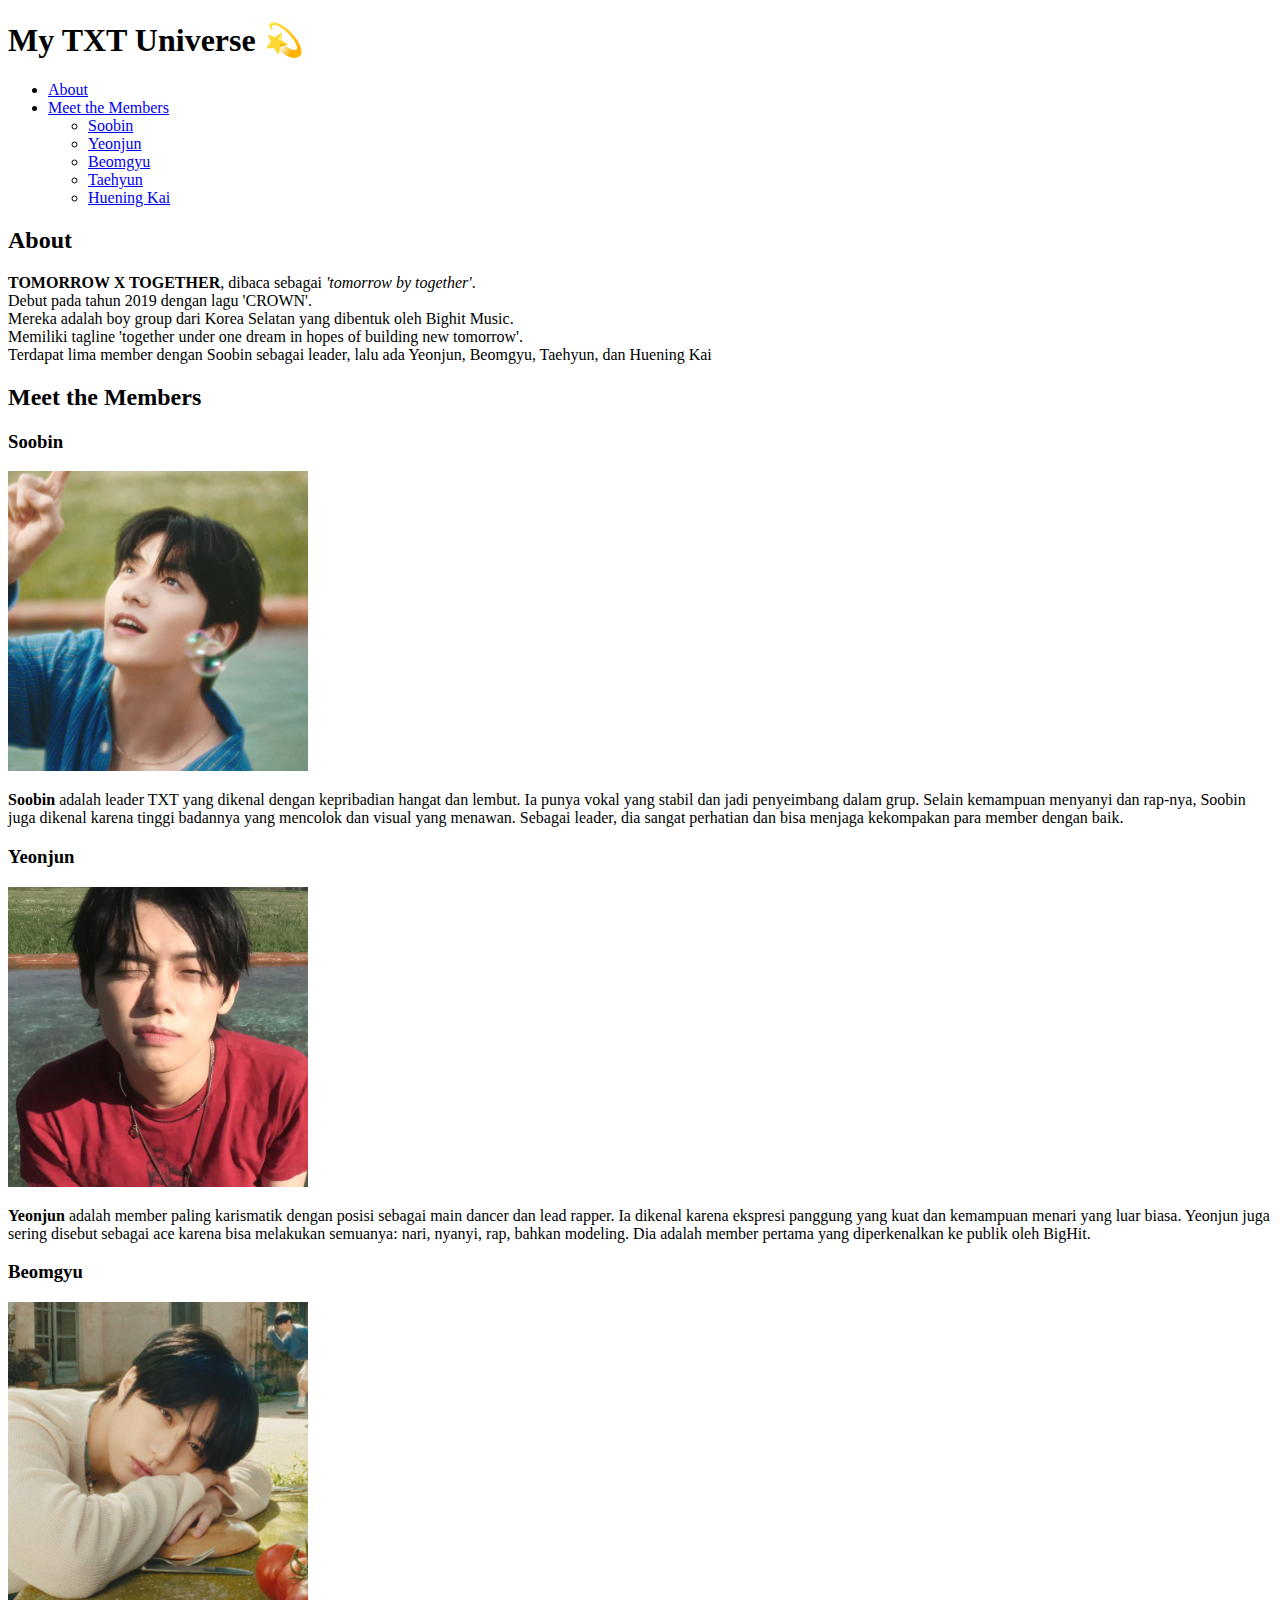
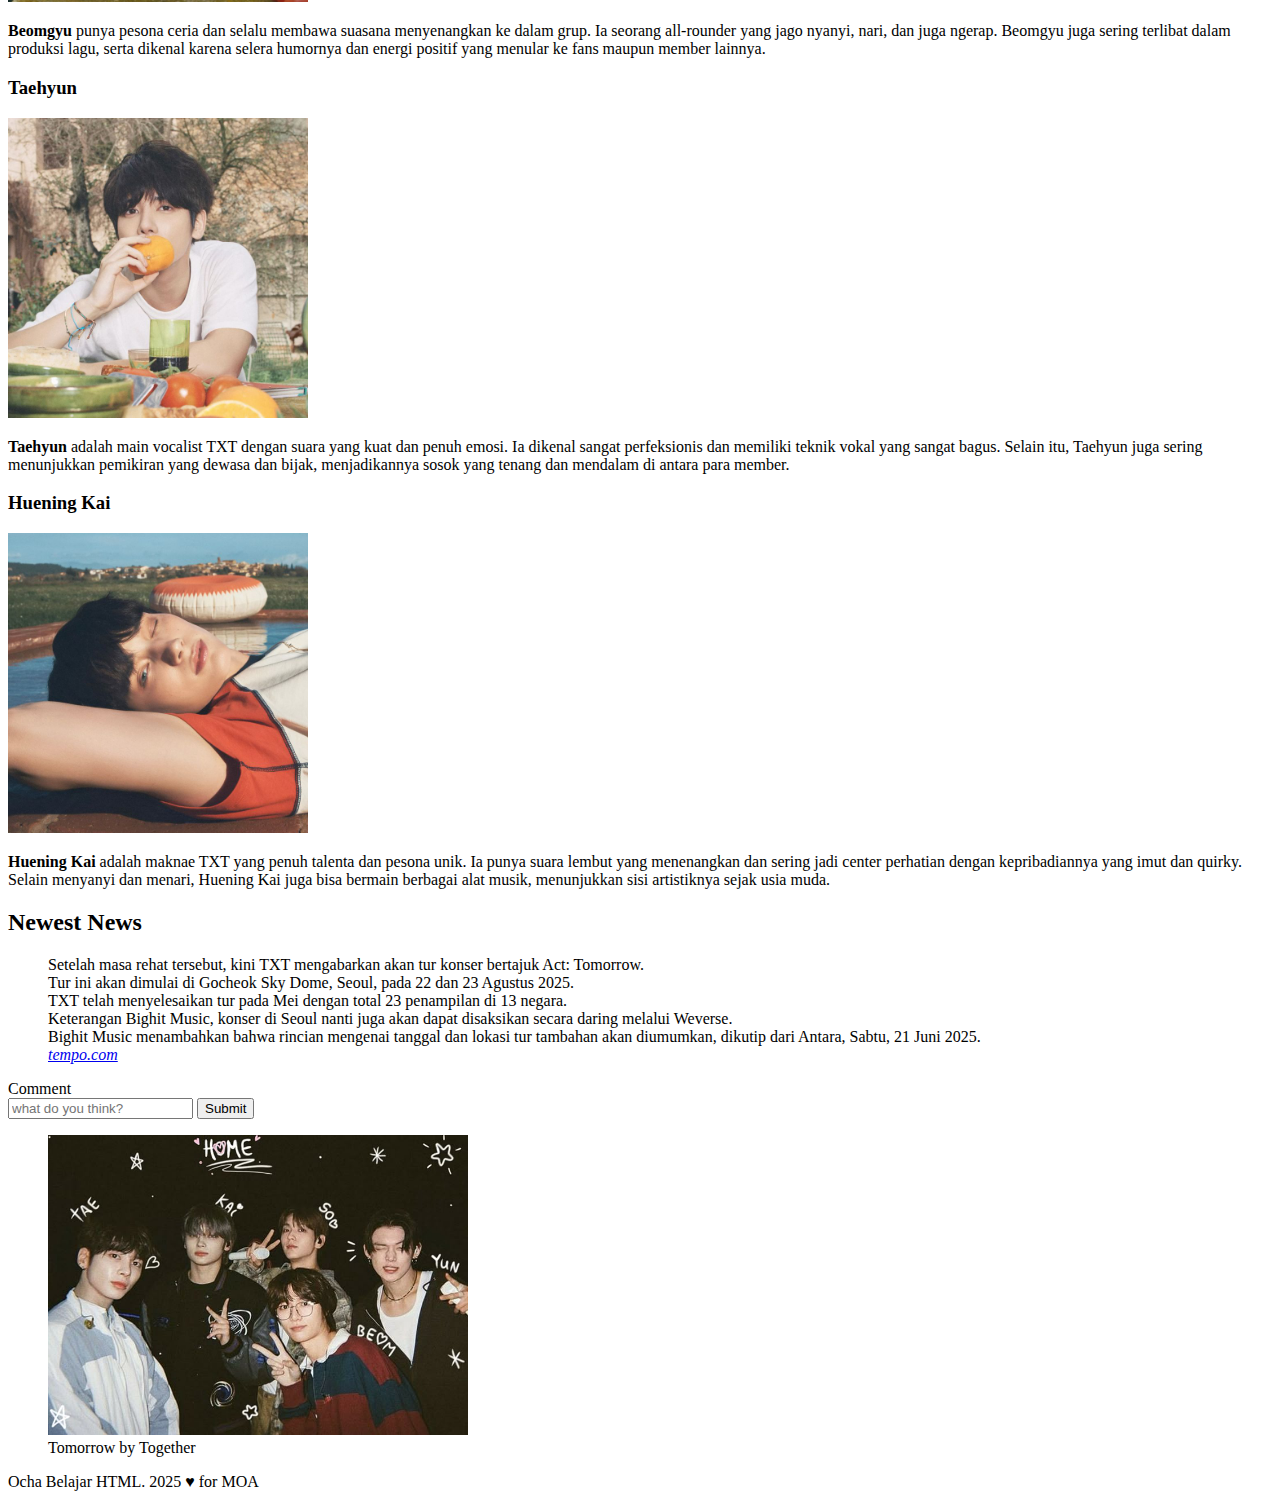
<file: 02_ProjectHTML/index.html>
<!DOCTYPE html>
<html lang="en">
    <head>
        <meta charset="UTF-8">
        <title>My TXT Universe 💫</title>
    </head>

    <body>
        <header>
            <h1>My TXT Universe 💫</h1>
            <nav>
                <ul>
                    <li><a href="#About">About</a></li>
                    <li><a href="#MeettheMembers">Meet the Members</a>
                        <ul>
                            <li><a href="#Soobin">Soobin</a></li>
                            <li><a href="#Yeonjun">Yeonjun</a></li>
                            <li><a href="#Beomgyu">Beomgyu</a></li>
                            <li><a href="#Taehyun">Taehyun</a></li>
                            <li><a href="#HueningKai">Huening Kai</a></li>
                        </ul>
                    </li>   
                    <!-- <li><a href="members.html">Meet the Members</a></li> -->
                    <!-- <li><a href="albums.html">TXT Discography</a></li> -->
                </ul>
            </nav>
        </header>
        
        <main>
            <div id="content">
                <article>
                    <h2 id="About">About</h2>
                    <p><strong>TOMORROW X TOGETHER</strong>, dibaca sebagai <em>'tomorrow by together'</em>.<br> 
                        Debut pada tahun 2019 dengan lagu 'CROWN'.<br>
                        Mereka adalah boy group dari Korea Selatan yang dibentuk oleh Bighit Music.<br>
                        Memiliki tagline 'together under one dream in hopes of building new tomorrow'.<br>
                        Terdapat lima member dengan Soobin sebagai leader, lalu ada Yeonjun, Beomgyu, Taehyun, dan Huening Kai 
                    </p>
                </article>

                <article>
                    <h2 id="MeettheMembers">Meet the Members</h2>
                    <h3 id="Soobin">Soobin</h3>
                    <img src="imagetxt/soobin1.jpg"
                    height="300px"/>
                    <p>
                        <strong>Soobin</strong> adalah leader TXT yang dikenal dengan kepribadian hangat dan lembut. 
                        Ia punya vokal yang stabil dan jadi penyeimbang dalam grup. 
                        Selain kemampuan menyanyi dan rap-nya, Soobin juga dikenal karena tinggi badannya yang mencolok dan visual yang menawan. 
                        Sebagai leader, dia sangat perhatian dan bisa menjaga kekompakan para member dengan baik.
                    </p>
                    <h3 id="Yeonjun">Yeonjun</h3>
                    <img src="imagetxt/yeonjun1.jpg"
                    height="300px"/>
                    <p>
                        <strong>Yeonjun</strong> adalah member paling karismatik dengan posisi sebagai main dancer dan lead rapper. 
                        Ia dikenal karena ekspresi panggung yang kuat dan kemampuan menari yang luar biasa. 
                        Yeonjun juga sering disebut sebagai ace karena bisa melakukan semuanya: nari, nyanyi, rap, bahkan modeling. 
                        Dia adalah member pertama yang diperkenalkan ke publik oleh BigHit.
                    </p>
                    <h3 id="Beomgyu">Beomgyu</h3>
                    <img src="imagetxt/beomgyu1.jpg"
                    height="300px" />
                    <p>
                        <strong>Beomgyu</strong> punya pesona ceria dan selalu membawa suasana menyenangkan ke dalam grup. 
                        Ia seorang all-rounder yang jago nyanyi, nari, dan juga ngerap. 
                        Beomgyu juga sering terlibat dalam produksi lagu, serta dikenal karena selera humornya dan energi positif yang menular ke fans maupun member lainnya.
                    </p>
                    <h3 id="Taehyun">Taehyun</h3>
                    <img src="imagetxt/taehyun1.jpg"
                    height="300px" />
                    <p>
                        <strong>Taehyun</strong> adalah main vocalist TXT dengan suara yang kuat dan penuh emosi. 
                        Ia dikenal sangat perfeksionis dan memiliki teknik vokal yang sangat bagus. 
                        Selain itu, Taehyun juga sering menunjukkan pemikiran yang dewasa dan bijak, menjadikannya sosok yang tenang dan mendalam di antara para member.
                    </p>
                    <h3 id="HueningKai">Huening Kai</h3>
                    <img src="imagetxt/kai1.jpg"
                        height="300px" />
                    <p>
                        <strong>Huening Kai</strong> adalah maknae TXT yang penuh talenta dan pesona unik. 
                        Ia punya suara lembut yang menenangkan dan sering jadi center perhatian dengan kepribadiannya yang imut dan quirky. 
                        Selain menyanyi dan menari, Huening Kai juga bisa bermain berbagai alat musik, menunjukkan sisi artistiknya sejak usia muda.
                    </p>
                </article>

                <article>
                    <h2>Newest News</h2>
                    <blockquote cite="https://www.tempo.co/teroka/txt-akan-tur-konser-agustus-2025-1785153">
                        <p>
                            Setelah masa rehat tersebut, kini TXT mengabarkan akan tur konser bertajuk Act: Tomorrow.<br> 
                            Tur ini akan dimulai di Gocheok Sky Dome, Seoul, pada 22 dan 23 Agustus 2025. <br> 
                            TXT telah menyelesaikan tur pada Mei dengan total 23 penampilan di 13 negara. <br> 
                            Keterangan Bighit Music, konser di Seoul nanti juga akan dapat disaksikan secara daring melalui Weverse. <br> 
                            Bighit Music menambahkan bahwa rincian mengenai tanggal dan lokasi tur tambahan akan diumumkan, dikutip dari Antara, Sabtu, 21 Juni 2025.<br>
                            <cite><a href="https://www.tempo.co/teroka/txt-akan-tur-konser-agustus-2025-1785153">tempo.com</a></cite>
                        </p>
                    </blockquote>
                </article>
                <!-- <form action="https://example.com/jalur/ke/alamat/destinasi"> ... </form>-->
                <form>
                    <label for="text">Comment</label>
                    <br>
                    <input type="text" placeholder="what do you think?">
                    <button type="submit">Submit</button>
                </form>
            </div>
            
            <aside>
                <article id="txt picture">
                    <figure>
                        <img src="imagetxt/txt1.jpg"
                        alt="Tomorrow by Together"
                        height="300px" />
                        <figcaption>Tomorrow by Together</figcaption>
                    </figure>
                </article>
            </aside>
        </main>

        <footer>
            <p>Ocha Belajar HTML. 2025 &hearts; for MOA</p>
        </footer>
    </body>
</html>
</file>
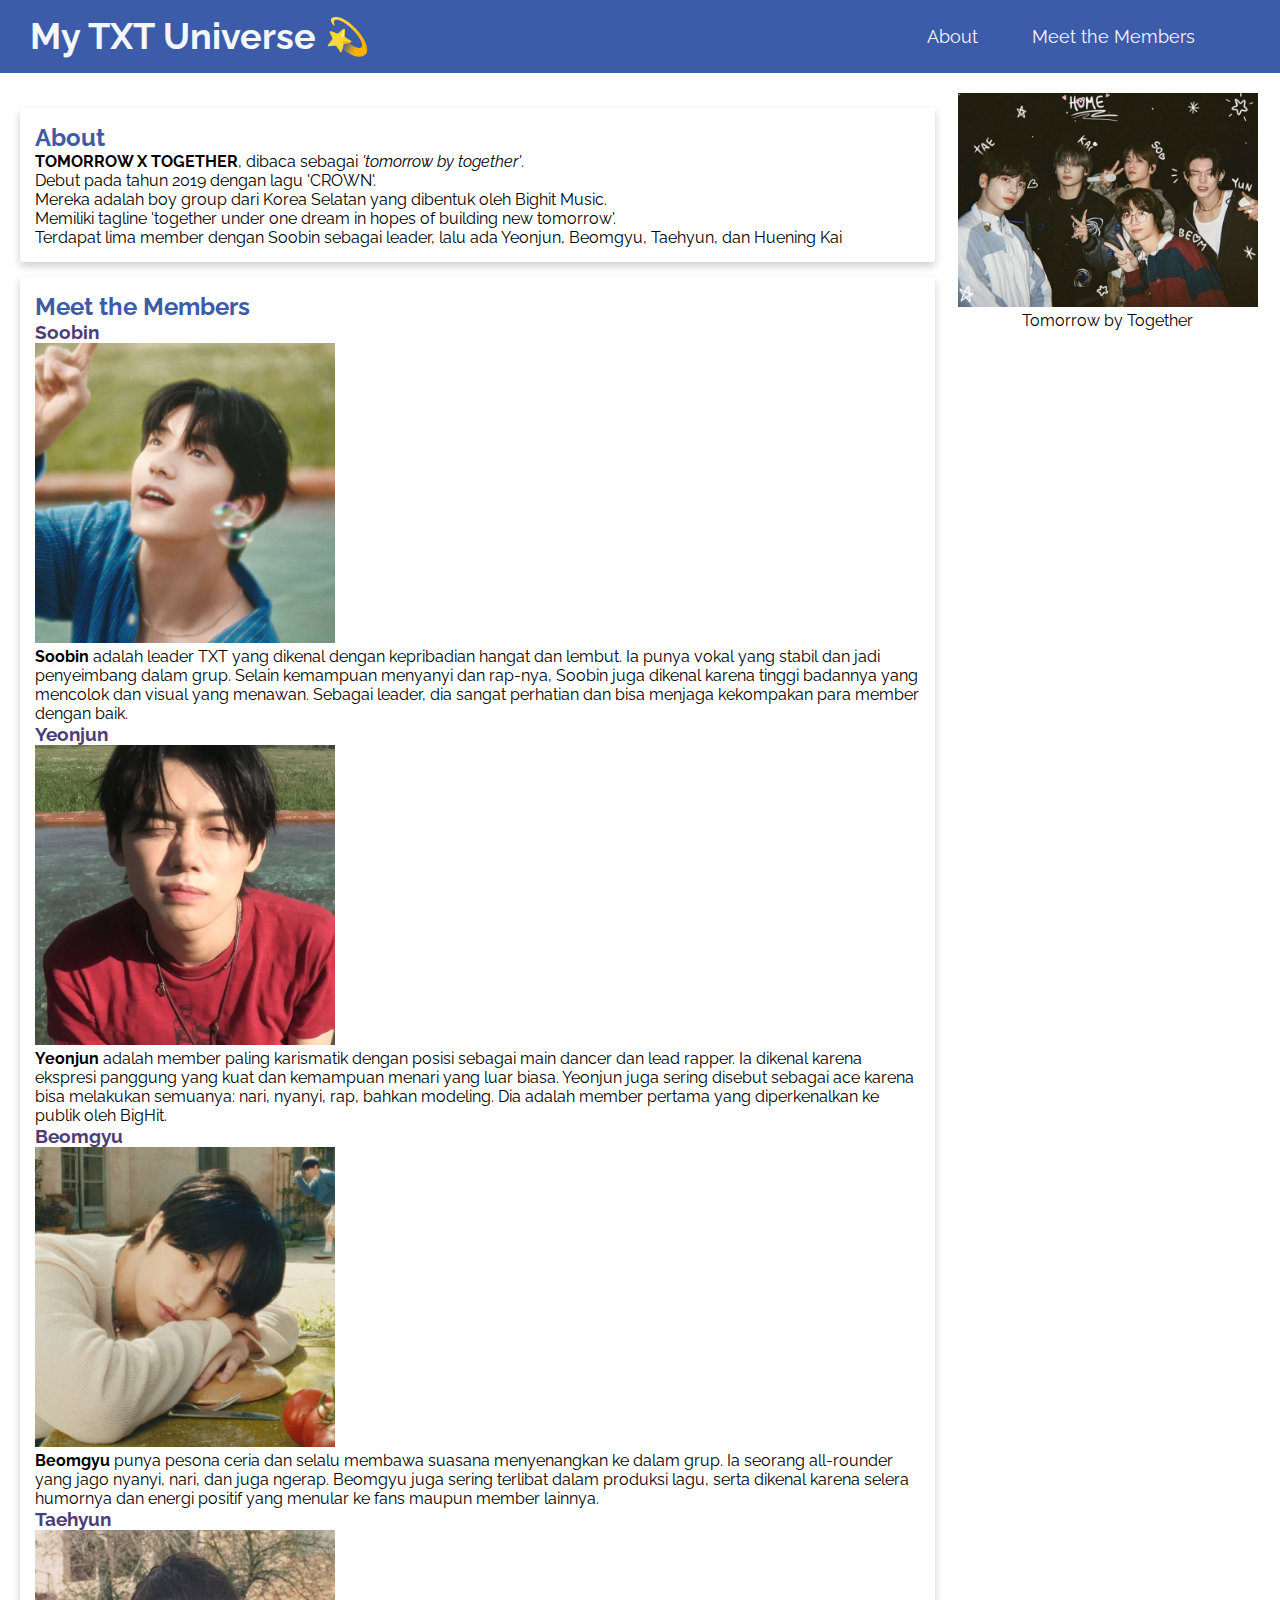
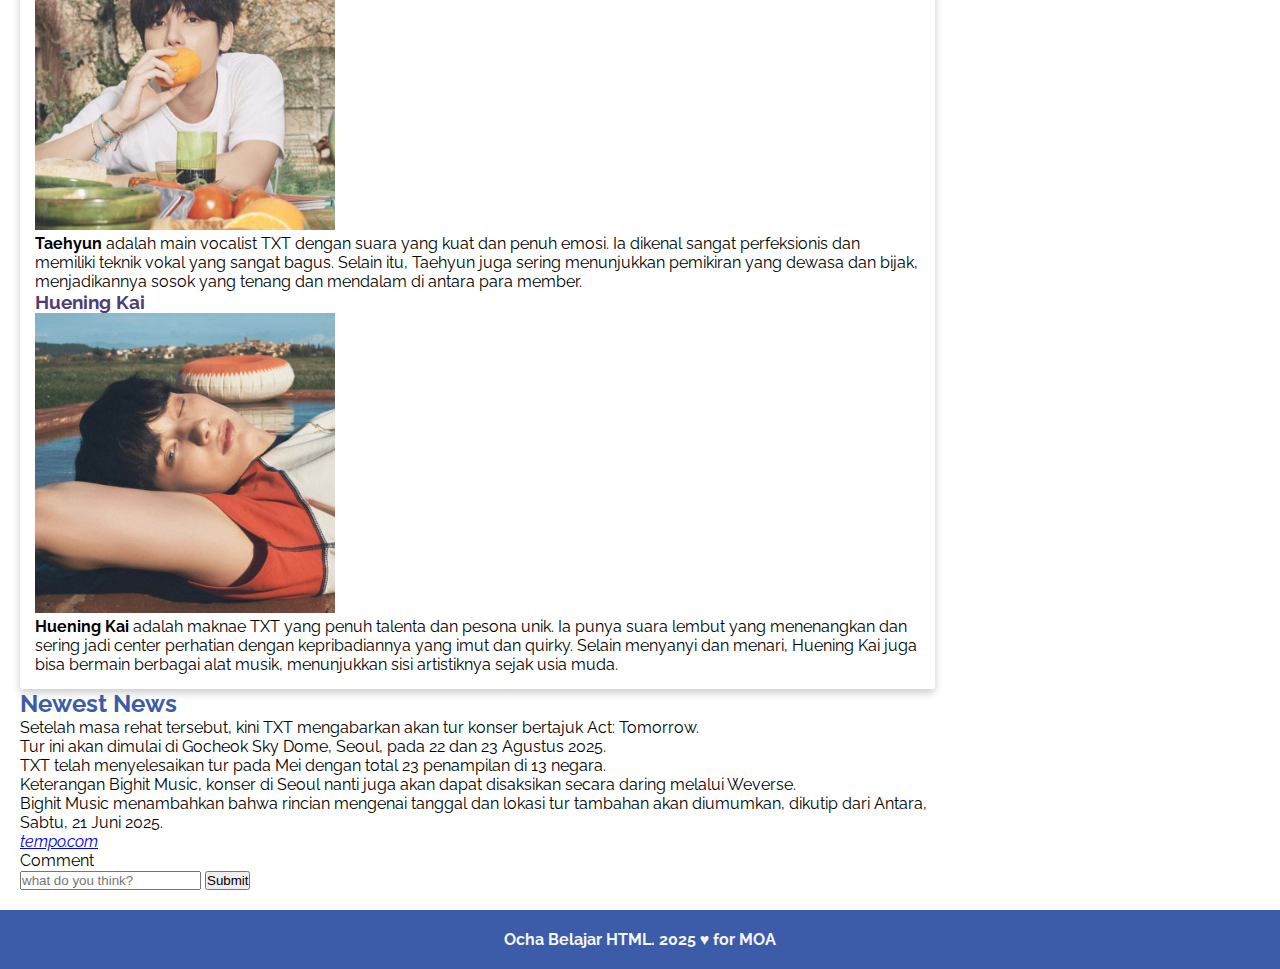
<file: 03_ProjectCSS/index.html>
<!DOCTYPE html>
<html lang="en">
    <head>
        <meta charset="UTF-8">
        <meta name="viewport" content="width=device-width, initial-scale=1.0" />

        <title>My TXT Universe 💫</title>

        <link rel="stylesheet" href="styles/style.css">

        <!-- Google Fonts -->
        <link rel="preconnect" href="https://fonts.googleapis.com">
        <link rel="preconnect" href="https://fonts.gstatic.com" crossorigin>
        <link href="https://fonts.googleapis.com/css2?family=Raleway:ital,wght@0,100..900;1,100..900&display=swap" 
        rel="stylesheet"
        >

    </head>

    <body>
        <header class="main-header">
            <div class="logo">
                <h1>My TXT Universe 💫</h1>
            </div>

            <nav>
                <ul>
                    <li><a href="#About">About</a></li>
                    <li class="dropMembers">
                        <a href="#MeettheMembers">Meet the Members</a>
                            <ul class="dropContent">
                                <li><a href="#Soobin">Soobin</a></li>
                                <li><a href="#Yeonjun">Yeonjun</a></li>
                                <li><a href="#Beomgyu">Beomgyu</a></li>
                                <li><a href="#Taehyun">Taehyun</a></li>
                                <li><a href="#HueningKai">Huening Kai</a></li>
                            </ul>
                    </li>   
                    <!-- <li><a href="members.html">Meet the Members</a></li> -->
                    <!-- <li><a href="albums.html">TXT Discography</a></li> -->
                </ul>
            </nav>
        </header>
        
        <main>
            <div id="content">
                <article class="about">
                    <h2 id="About">About</h2>
                    <p><strong>TOMORROW X TOGETHER</strong>, dibaca sebagai <em>'tomorrow by together'</em>.<br> 
                        Debut pada tahun 2019 dengan lagu 'CROWN'.<br>
                        Mereka adalah boy group dari Korea Selatan yang dibentuk oleh Bighit Music.<br>
                        Memiliki tagline 'together under one dream in hopes of building new tomorrow'.<br>
                        Terdapat lima member dengan Soobin sebagai leader, lalu ada Yeonjun, Beomgyu, Taehyun, dan Huening Kai 
                    </p>
                </article>

                <article class="members">
                    <h2 id="MeettheMembers">Meet the Members</h2>
                    <h3 id="Soobin">Soobin</h3>
                    <img src="imagetxt/soobin1.jpg"
                    height="300px" class="membersImg"/>
                    <p>
                        <strong>Soobin</strong> adalah leader TXT yang dikenal dengan kepribadian hangat dan lembut. 
                        Ia punya vokal yang stabil dan jadi penyeimbang dalam grup. 
                        Selain kemampuan menyanyi dan rap-nya, Soobin juga dikenal karena tinggi badannya yang mencolok dan visual yang menawan. 
                        Sebagai leader, dia sangat perhatian dan bisa menjaga kekompakan para member dengan baik.
                    </p>
                    <h3 id="Yeonjun">Yeonjun</h3>
                    <img src="imagetxt/yeonjun1.jpg"
                    height="300px" class="membersImg"/>
                    <p>
                        <strong>Yeonjun</strong> adalah member paling karismatik dengan posisi sebagai main dancer dan lead rapper. 
                        Ia dikenal karena ekspresi panggung yang kuat dan kemampuan menari yang luar biasa. 
                        Yeonjun juga sering disebut sebagai ace karena bisa melakukan semuanya: nari, nyanyi, rap, bahkan modeling. 
                        Dia adalah member pertama yang diperkenalkan ke publik oleh BigHit.
                    </p>
                    <h3 id="Beomgyu">Beomgyu</h3>
                    <img src="imagetxt/beomgyu1.jpg"
                    height="300px" class="membersImg" />
                    <p>
                        <strong>Beomgyu</strong> punya pesona ceria dan selalu membawa suasana menyenangkan ke dalam grup. 
                        Ia seorang all-rounder yang jago nyanyi, nari, dan juga ngerap. 
                        Beomgyu juga sering terlibat dalam produksi lagu, serta dikenal karena selera humornya dan energi positif yang menular ke fans maupun member lainnya.
                    </p>
                    <h3 id="Taehyun">Taehyun</h3>
                    <img src="imagetxt/taehyun1.jpg"
                    height="300px" class="membersImg" />
                    <p>
                        <strong>Taehyun</strong> adalah main vocalist TXT dengan suara yang kuat dan penuh emosi. 
                        Ia dikenal sangat perfeksionis dan memiliki teknik vokal yang sangat bagus. 
                        Selain itu, Taehyun juga sering menunjukkan pemikiran yang dewasa dan bijak, menjadikannya sosok yang tenang dan mendalam di antara para member.
                    </p>
                    <h3 id="HueningKai">Huening Kai</h3>
                    <img src="imagetxt/kai1.jpg"
                    height="300px" class="membersImg" />
                    <p>
                        <strong>Huening Kai</strong> adalah maknae TXT yang penuh talenta dan pesona unik. 
                        Ia punya suara lembut yang menenangkan dan sering jadi center perhatian dengan kepribadiannya yang imut dan quirky. 
                        Selain menyanyi dan menari, Huening Kai juga bisa bermain berbagai alat musik, menunjukkan sisi artistiknya sejak usia muda.
                    </p>
                </article>

                <article>
                    <h2>Newest News</h2>
                    <blockquote cite="https://www.tempo.co/teroka/txt-akan-tur-konser-agustus-2025-1785153">
                        <p>
                            Setelah masa rehat tersebut, kini TXT mengabarkan akan tur konser bertajuk Act: Tomorrow.<br> 
                            Tur ini akan dimulai di Gocheok Sky Dome, Seoul, pada 22 dan 23 Agustus 2025. <br> 
                            TXT telah menyelesaikan tur pada Mei dengan total 23 penampilan di 13 negara. <br> 
                            Keterangan Bighit Music, konser di Seoul nanti juga akan dapat disaksikan secara daring melalui Weverse. <br> 
                            Bighit Music menambahkan bahwa rincian mengenai tanggal dan lokasi tur tambahan akan diumumkan, dikutip dari Antara, Sabtu, 21 Juni 2025.<br>
                            <cite><a href="https://www.tempo.co/teroka/txt-akan-tur-konser-agustus-2025-1785153">tempo.com</a></cite>
                        </p>
                    </blockquote>
                </article>
                <!-- <form action="https://example.com/jalur/ke/alamat/destinasi"> ... </form>-->
                <form>
                    <label for="text">Comment</label>
                    <br>
                    <input type="text" placeholder="what do you think?">
                    <button type="submit">Submit</button>
                </form>
            </div>
            
            <aside>
                <article class="profile">
                    <figure>
                        <img src="imagetxt/txt1.jpg"
                        alt="Tomorrow by Together"
                        width="300px" />
                        <figcaption>Tomorrow by Together</figcaption>
                    </figure>
                </article>
            </aside>
        </main>

        <footer>
            <p>Ocha Belajar HTML. 2025 &hearts; for MOA</p>
        </footer>
    </body>
</html>
</file>
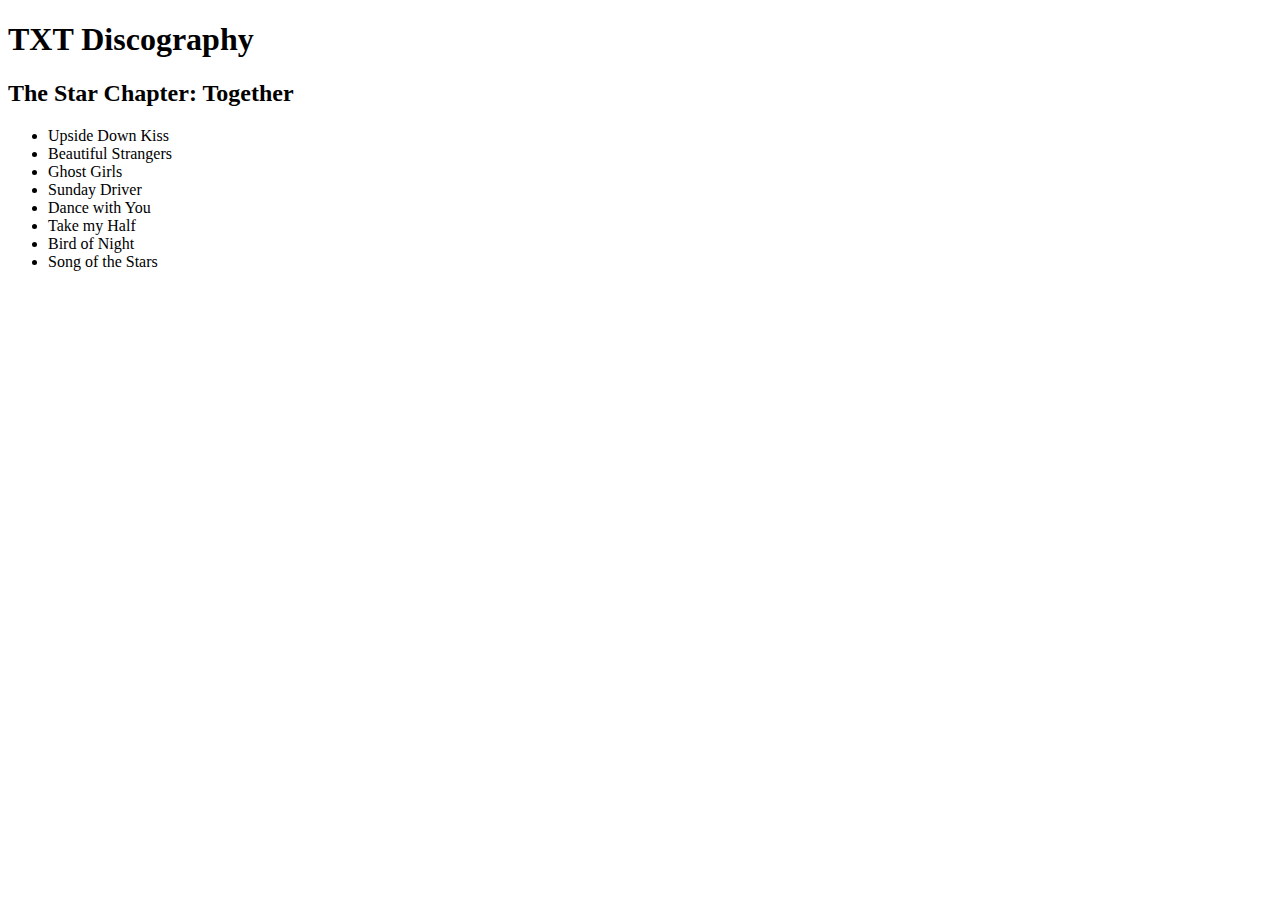
<file: 02_ProjectHTML/albums.html>
<!DOCTYPE html>
<html lang="en">
    <head>
        <meta charset="UTF-8">
        <title>TXT Discography</title>
    </head>

    <body>
        <h1>TXT Discography</h1>
        <h2>The Star Chapter: Together</h2>
        <ul>
            <li>Upside Down Kiss</li>
            <li>Beautiful Strangers</li>
            <li>Ghost Girls</li>
            <li>Sunday Driver</li>
            <li>Dance with You</li>
            <li>Take my Half</li>
            <li>Bird of Night</li>
            <li>Song of the Stars</li>
        </ul>
    </body>
</html>
</file>
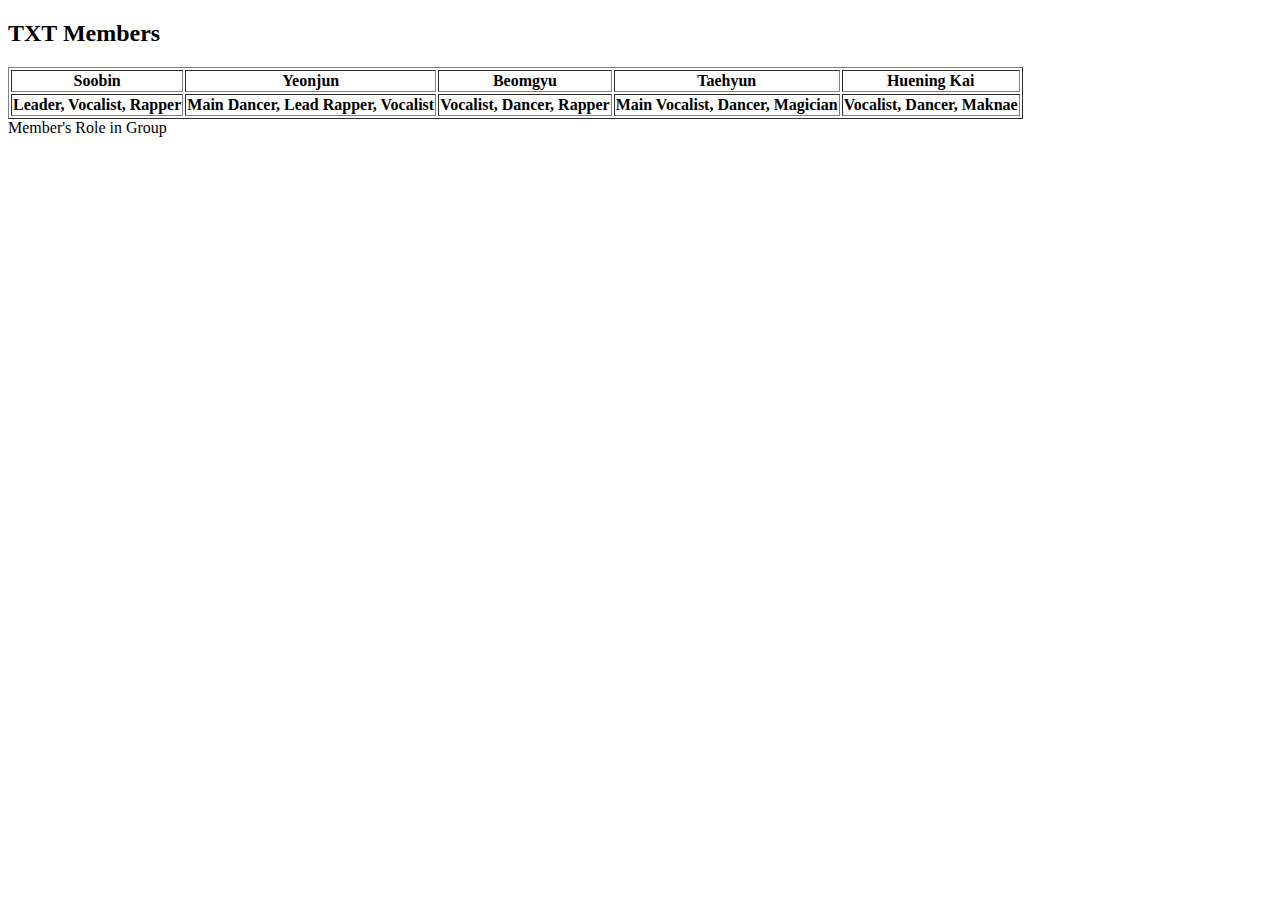
<file: 02_ProjectHTML/members.html>
<!DOCTYPE html>
<html lang="en">
    <head>
        <meta charset="UTF-8">
        <title>TXT Discography</title>
    </head>

    <main>
        <div>
            <article>
                <h2>TXT Members</h2>
                <table border="1">
                    <tr>
                        <th>Soobin</th>
                        <th>Yeonjun</th>
                        <th>Beomgyu</th>
                        <th>Taehyun</th>
                        <th>Huening Kai</th>
                    </tr>
                    <tr>
                        <th>Leader, Vocalist, Rapper</th>
                        <th>Main Dancer, Lead Rapper, Vocalist</th>
                        <th>Vocalist, Dancer, Rapper</th>
                        <th>Main Vocalist, Dancer, Magician</th>
                        <th>Vocalist, Dancer, Maknae</th>
                    </tr>
                </table>
                <caption>Member's Role in Group</caption>
            </article>
        </div>
        
    </main>
</html>
</file>
<file: 03_ProjectCSS/styles/style.css>
/* Reset & Global */
*,
*::before,
*::after {
  margin: 0;
  padding: 0;
  box-sizing: border-box;
}

body {
    font-family: 'Raleway', sans-serif;
    margin: 0;
    padding: 0;
}

/* Typography */
h2 {
    color: #3C5BA9;
}

h3 {
    color: #4E3D74;
}

/* Navigation */
nav {
    background-color: #3C5BA9;
    padding: 5px;

    display: flex;
    justify-content: left;
}

nav a {
    font-size: 18px;
    font-weight: 400;
    text-decoration: none;
    color: #F3F6FB;
}

nav a:hover {
    font-weight: bold;
}

nav li {
    display: inline;
    list-style-type: none;
    margin-right: 50px;
}

nav ul {
    position: relative;
    padding: 0;
}

.dropMembers {
    position: relative;
}

.dropContent {
    display: none;
    position: absolute;
    background-color: #3C5BA9;
    padding: 10px;
    margin-top: 5px;
    list-style: none;
    border-radius: 5px;
    box-shadow: 0 4px 8px rgba(0,0,0,0.2);
    left: 50%;
    transform: translateX(-50%);
}

.dropContent  li {
    display: block;
    margin: 5px 0;
  }
  
.dropContent  a {
    color: #F3F6FB;
    font-size: 16px;
    text-decoration: none;
}
  
.dropMembers:hover .dropContent  {
    display: block;
}

/* Layout */
main {
    display: flex;
    flex-wrap: wrap;
    padding: 20px;
    gap: 20px;
}

#content {
    flex: 3;
}

header {
    display: inline;
  }

aside {
    flex: 1;
}

@media screen and (max-width: 1000px) {
    #content, aside {
      width: 100%;
      padding: 0;
    }
  }

/* Sections */
.about,
.members {
    box-shadow: 0 4px 8px 0 rgba(0, 0, 0, 0.2);
    border-radius: 3px;
    padding: 15px;
    margin-top: 15px;
}

/* Header */
.main-header {
    background-color: #3C5BA9;
    display: flex;
    justify-content: space-between;
    align-items: center;
    padding: 15px 30px;
    position: sticky;
    top: 0;
    z-index: 999;
}
  
.logo {
    font-size: 18px;
    font-weight: bold;
    color: #F3F6FB;
}

/* Profile Image (in aside) */
.profile figure {
    text-align: center;
}

/* Optional image styling */
/* .membersImg {
    width: 100%;
    max-height: 400px;
    object-fit: cover;
    object-position: center;
} */

/* Footer */
footer {
    padding: 20px;
    color: #F3F6FB;
    background-color: #3C5BA9;
    text-align: center;
    font-weight: bold;
}
</file>
